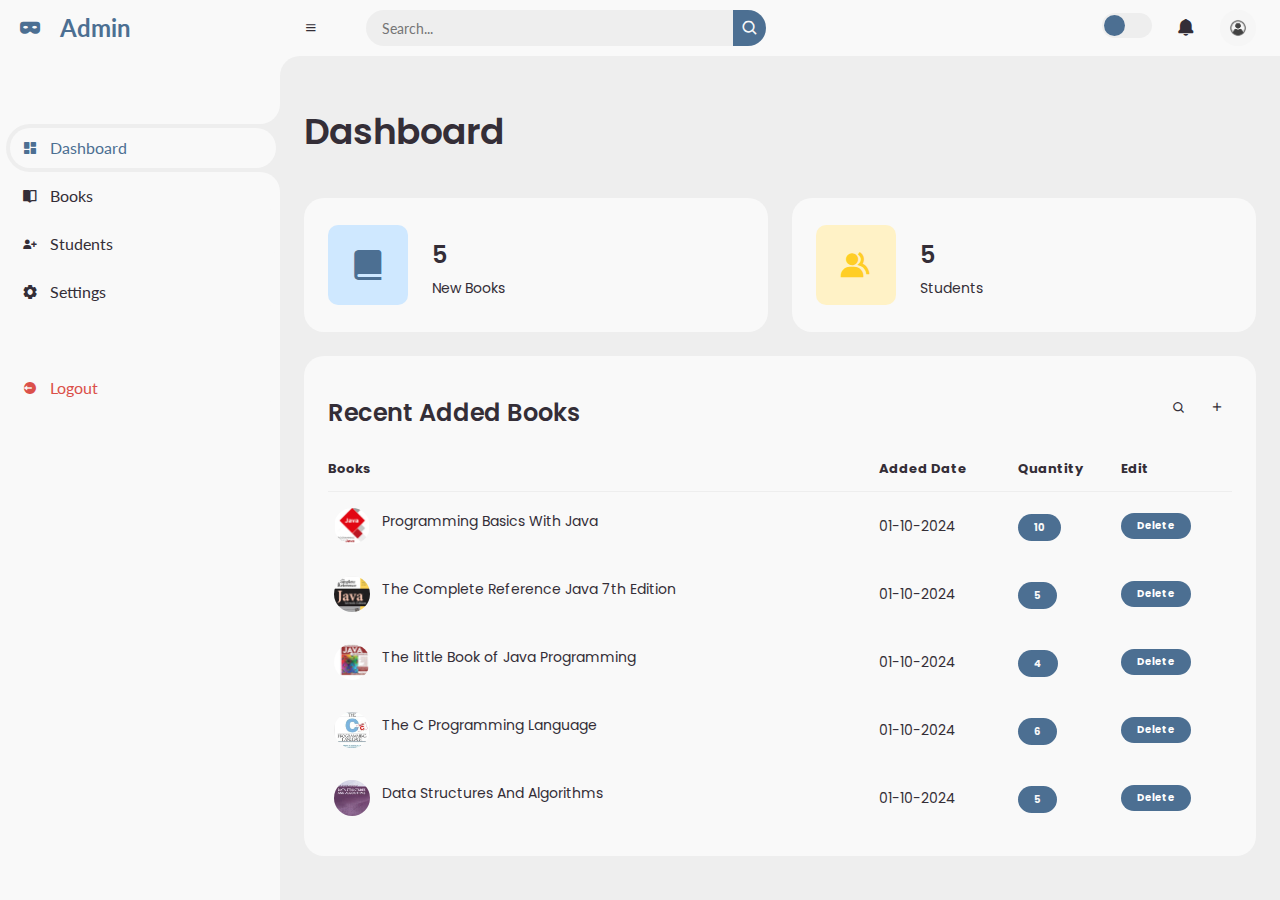
<file: admin-dashboard/html/index.html>
<!DOCTYPE html>
<html lang="en">
<head>
	<meta charset="UTF-8">
	<meta name="viewport" content="width=device-width, initial-scale=1.0">

	<!-- Boxicons -->
	<link href='https://unpkg.com/boxicons@2.0.9/css/boxicons.min.css' rel='stylesheet'>

	<link href='https://maxcdn.bootstrapcdn.com/bootstrap/3.4.1/css/bootstrap.min.css' rel="stylesheet">


	<script src="https://ajax.googleapis.com/ajax/libs/jquery/3.7.1/jquery.min.js"></script>
	<script src="https://maxcdn.bootstrapcdn.com/bootstrap/3.4.1/js/bootstrap.min.js"></script>

	<!-- My CSS -->
	<link rel="stylesheet" href="../css/style.css">
	<link rel="stylesheet" href="../css/addBook.css">


	<title>AdminHub</title>
</head>
<body>


	<!-- SIDEBAR -->
	<section id="sidebar">
		<a href="#" class="brand">
			<i class='bx bxs-mask ' ></i>
			<span class="text">Admin</span>
		</a>
		<ul class="side-menu top">
			<li class="active">
				<a href="#dashboard">
					<i class='bx bxs-dashboard'></i>
					<span class="text">Dashboard</span>
				</a>
			</li>
			<li>
				<a href="#recentBooksTable">
					<i class='bx bxs-book-open'></i>
					<span class="text" onclick="">Books</span>
				</a>
			</li>
			<li>
				<a href="#recentAddedStudents">
					<i class='bx bxs-user-plus'></i>
					<span class="text">Students</span>
				</a>
			</li>
			<li>
				<a href="#">
					<i class='bx bxs-cog'></i>
					<span class="text">Settings</span>
				</a>
			</li>
		</ul>
		<ul class="side-menu">
			<li>
				<a href="#" class="logout">
					<i class='bx bxs-log-out-circle'></i>
					<span class="text">Logout</span>
				</a>
			</li>
		</ul>
	</section>
	<!-- SIDEBAR -->



	<!-- CONTENT -->
	<section id="content">
		<!-- NAVBAR -->
		<nav>
			<i class='bx bx-menu' ></i>
			<a href="#" class="nav-link"></a>
			<form action="#">
				<div class="form-input">
					<input type="search" placeholder="Search...">
					<button type="submit" class="search-btn"><i class='bx bx-search' ></i></button>
				</div>
			</form>
			<input type="checkbox" id="switch-mode" hidden>
			<label for="switch-mode" class="switch-mode"></label>
			<a href="#" class="notification">
				<i class='bx bxs-bell' ></i>
			</a>
			<a href="#" class="profile">
				<img src="../../img/admin.webp">
			</a>
		</nav>
		<!-- NAVBAR -->

		<!-- MAIN -->
		<main>
			<div class="head-title" id="dashboard">
				<div class="left">
					<h1>Dashboard</h1>
					<!--
					<ul class="breadcrumb">
						<li>
							<a href="#">Dashboard</a>
						</li>
						<li><i class='bx bx-chevron-right' ></i></li>
						<li>
							<a class="active" href="#">Home</a>
						</li>
					</ul>
					-->
				</div>
			</div>

			<ul class="box-info">
				<li>
					<i class='bx bxs-book-alt'></i>
					<span class="text">


						<h3 id="bookCount">5</h3>
						<p>New Books</p>
                </span>
				</li>
				<li>
					<i class='bx bxs-group'></i>
					<span class="text">
						<h3 id="studentCount">5</h3>
						<p>Students</p>
					</span>
				</li>
			</ul>

			<div class="table-data">
				<div class="order" id="recentBooksTable">
					<div class="head">
						<h3>Recent Added Books</h3>
						<i class='bx bx-search'></i>
						<div>
							<button type="button" class="buttonToAddBox" id="addBookButton" data-toggle="modal" data-target="#myModal" >
								<i class='bx bx-plus'></i>
							</button>
							<div class="modal fade" id="myModal" role="dialog">
								<div class="modal-dialog modal-xs modal-dialog-centered"> <!-- Add modal-dialog-centered class here -->
									<div class="modal-content">
										<div class="modal-header">
											<button type="button" class="close" data-dismiss="modal">&times;</button>
											<h3 class="modal-title">Add Book</h3>
										</div>
										<div class=" todo-input-grid">
											<input placeholder="Book Name" class="js-name-input name-input">
											<input placeholder="Quantity" class="js-quantity-input name-input">
											<input type="date" class="js-date-input date-input">
										</div>
										<div class="modal-footer">
											<button  onClick="addTodo()" class="add-todo-button">Add</button>
											<button type="button" class="btn btn-default" data-dismiss="modal">Close</button>

										</div>
									</div>
								</div>
							</div>
							<!-- modal-dialog -->


						</div>
					</div>

					<table>
						<thead>
						<tr>
							<th>Books</th>
							<th>Added Date</th>
							<th>Quantity</th>
							<th> Edit</th>
						</tr>
						</thead>
						<tbody>
						<tr>
							<td>
								<img src="../../img/book1.png">
								<p>Programming Basics With Java</p>
							</td>
							<td>01-10-2024</td>
							<td><span class="status completed">10</span></td>
							<td>
								<button onclick="deleteBook(this)" class="delete-button">Delete</button>
							</td>
						</tr>
						<tr>
							<td>
								<img src="../../img/book2.jpg">
								<p>The Complete Reference Java 7th Edition</p>
							</td>
							<td>01-10-2024</td>
							<td><span class="status pending">5</span></td>
							<td>
								<button onclick="deleteBook(this)" class="delete-button">Delete</button>
							</td>
						</tr>
						<tr>
							<td>
								<img src="../../img/book3.jpg">
								<p>The little Book of Java Programming</p>
							</td>
							<td>01-10-2024</td>
							<td><span class="status process">4</span></td>
							<td>
								<button onclick="deleteBook(this)" class="delete-button">Delete</button>
							</td>
						</tr>
						<tr>
							<td>
								<img src="../../img/book4.webp">
								<p>The C Programming Language</p>
							</td>
							<td>01-10-2024</td>
							<td><span class="status pending">6</span></td>
							<td>
								<button onclick="deleteBook(this)" class="delete-button">Delete</button>
							</td>
						</tr>
						<tr>
							<td>
								<img src="../../img/book5.webp">
								<p>Data Structures And Algorithms</p>
							</td>
							<td>01-10-2024</td>
							<td><span class="status completed">5</span></td>
							<td>
								<button onclick="deleteBook(this)" class="delete-button">Delete</button>
							</td>
						</tr>
						</tbody>
					</table>
				</div>
				<div class="table-data">
					<div class="order" id="recentAddedStudents">
						<div class="head">
							<h3>Student List</h3>
							<i class='bx bx-search'></i>
							<div>
								<button type="button" class="buttonToAddBox" id="addStudentButton" data-toggle="modal" data-target="#my_Modal">
									<i class='bx bx-plus'></i>
								</button>
								<!-- modal-dialog -->
								<div class="modal fade" id="my_Modal" role="dialog">
									<div class="modal-dialog modal-xs modal-dialog-centered"> <!-- Add modal-dialog-centered class here -->
										<div class="modal-content">
											<div class="modal-header">
												<button type="button" class="close" data-dismiss="modal">&times;</button>
												<h3 class="modal-title">Add Student</h3>
											</div>
											<div class="todo-input-grid">
												<input placeholder="Student Name" class="js-student-name-input name-input">
												<input placeholder="Book Name" class="js-book-name-input name-input">
												<input type="date" class="js-date-value-input date-input">
											</div>
											<div class="modal-footer">
												<button onClick="addStudent()" class="add-todo-button">Add</button>
												<button type="button" class="btn btn-default" data-dismiss="modal">Close</button>
											</div>
										</div>
									</div>
								</div>
							</div>
						</div>

						<table >
							<thead>
							<tr>
								<th>Name</th>
								<th>Book Taken</th>
								<th>Date</th>
								<th>Edit</th>
							</tr>
							</thead>
							<tbody>
							<tr>

								<td>
									<img src="../../img/admin.webp">

									<p>Apeksha Khadka</p>

								</td>
								<td>The Complete Reference Java 7th Edition</td>
								<td>01-10-2024</td>
								<td>
									<button onclick="deleteStudent(this)" class="delete-button">Delete</button>
								</td>


							</tr>
							<tr>
								<td>
									<img src="../../img/admin.webp">
									<p>Zayn Malik</p>

								</td>
								<td>C++</td>
								<td>01-10-2024</td>
								<td>
									<button onclick="deleteStudent(this)" class="delete-button">Delete</button>
								</td>
							</tr>
							<tr>
								<td>
									<img src="../../img/admin.webp">
									<p>Lana Del Rey</p>

								</td>
								<td>Data Structures and Algorithm</td>
								<td>01-10-2024</td>
								<td>
									<button onclick="deleteStudent(this)" class="delete-button">Delete</button>
								</td>
							</tr>
							<tr>
								<td>
									<img src="../../img/admin.webp">
									<p>Adele</p>

								</td>
								<td>The C Programming Language</td>
								<td>01-10-2024</td>
								<td>
									<button onclick="deleteStudent(this)" class="delete-button">Delete</button>
								</td>
							</tr>
							<tr>
								<td>
									<img src="../../img/admin.webp">
									<p>Giveon</p>

								</td>
								<td>The Complete Reference Java 7th Edition</td>
								<td>01-10-2024</td>
								<td>
									<button onclick="deleteStudent(this)" class="delete-button">Delete</button>
								</td>
							</tr>
							</tbody>
						</table>
					</div>

				</div>
			</div>

		</main>
		<!-- MAIN -->
	</section>
	<!-- CONTENT -->

	<script src="https://cdnjs.cloudflare.com/ajax/libs/twitter-bootstrap/5.3.0/js/bootstrap.bundle.min.js"></script>

	<script src="../js/script.js"></script>

</body>
</html>
</file>
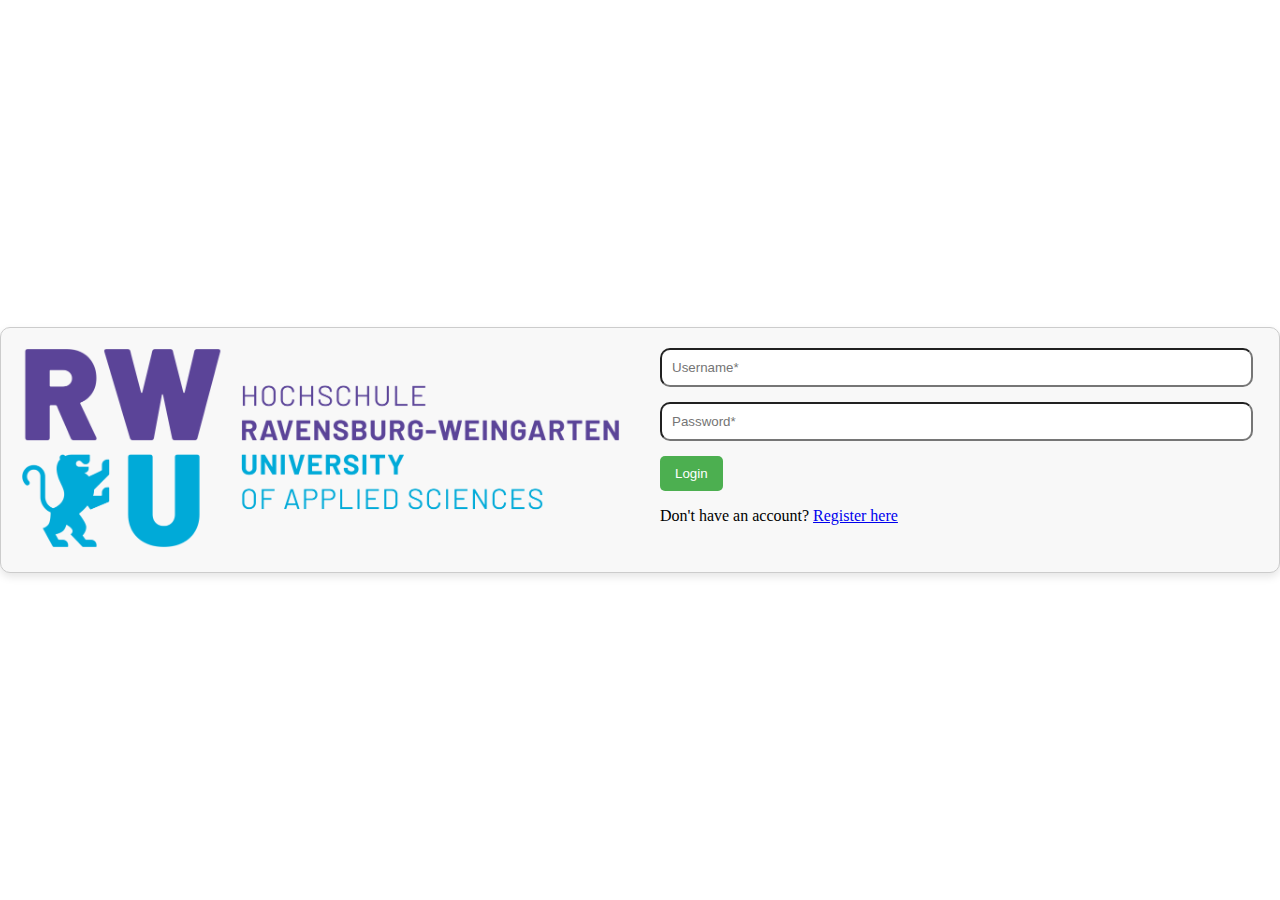
<file: admin-dashboard/html/user.html>
<!DOCTYPE html>
<html lang="en">
<head>
    <meta charset="UTF-8">
    <meta name="viewport" content="width=device-width, initial-scale=1.0">
    <style>
        body {
            display: flex;
            justify-content: center;
            align-items: center;
            height: 100vh;
            margin: 0;
        }

        .outer-container {
            border: 1px solid #ccc;
            border-radius: 10px;
            overflow: hidden;
            width: 100%;
            
            display: flex;
            background-color: #f8f8f8;
            box-shadow: 0 4px 8px rgba(0, 0, 0, 0.1);
        }

        .container {
            display: flex;
            width: 100%;
        }

        .image-container {
            flex: 1;
            text-align: center;
            padding: 20px;
        }

        .form-container {
            flex: 1;
            padding: 20px;
            box-sizing: border-box;
        }

        .form-container form {
            display: block;
        }

        .form-container.register {
            display: none;
        }

        .input-field {
            width: 95%;
            padding: 10px;
            margin-bottom: 15px;
            border-radius: 10px;
        }

        button {
            background-color: #4CAF50;
            color: white;
            padding: 10px 15px;
            border: none;
            border-radius: 5px;
            cursor: pointer;
        }

        button:hover {
            background-color: #45a049;
        }

        .social-icons img {
            width: 30px;
            margin-right: 10px;
            cursor: pointer;
        }
    </style>
    <title>Login Page</title>
</head>
<body>
    <div class="outer-container">
        <div class="container">
            <div class="image-container">
                <img src="RWU_Logo_cmyk.svg.png" alt="Your Image" style="max-width: 100%;">
                
            </div>
            <div class="form-container" id="loginForm">
                <form onsubmit="return login()">
                    <div>
                        <input id="username" type="text" class="input-field" placeholder="Username*" required>
                    </div>
                    <div>
                        <input id="password" type="password" class="input-field" placeholder="Password*" required>
                    </div>
                    <div>
                        <button type="submit">Login</button>
                    </div>
                </form>
                <p>Don't have an account? <a href="#" onclick="toggleForm('registerForm')">Register here</a></p>
            </div>
            <div class="form-container register" id="registerForm">
                <form onsubmit="return register()">
                    <div>
                        <input id="registerUsername" type="text" class="input-field" placeholder="Username" required>
                    </div>
                    <div>
                        <input id="registerEmail" type="email" class="input-field" placeholder="Email" required>
                    </div>
                    <div>
                        <input id="registerPassword" type="password" class="input-field" placeholder="Password" required>
                    </div>
                    <div>
                        <button type="submit">Register</button>
                    </div>
                </form>
                <p>Already have an account? <a href="#" onclick="toggleForm('loginForm')">Login here</a></p>
            </div>
        </div>
    </div>


    <script>
        function toggleForm(formId) {
            document.getElementById('loginForm').classList.toggle('register');
            document.getElementById('registerForm').classList.toggle('register');
        }


        function login() {
            var username = document.getElementById('username').value;
            var password = document.getElementById('password').value;

            // Check for specific credentials
            if (username === 'ak-201123' && password === 'asdfgLKJH1@') {
                // Redirect to index.html
                window.location.href = 'index.html';
                return false;
            }
            else if (username === 'username' && password === 'asdfgLKJH1@') {
                // Redirect to index.html
                window.location.href = 'index.html';
                return false;
            } else {
                alert('Invalid username or password. Please try again.');
                return false; // Prevent form submission
            }
        }

        function register() {
            var username = document.getElementById('registerUsername').value;
            var password = document.getElementById('registerPassword').value;

            // Check if the username is already taken
            var existingUser = registeredUsers.find(function(user) {
                return user.username === username;
            });

            if (existingUser) {
                alert('Username already exists. Please choose a different one.');
                return false; // Prevent form submission
            }


            registeredUsers.push({ username: username, password: password });

            alert('Registration successful! You can now login.');
            toggleForm('loginForm');

            return false; // Prevent form submission
        }
    </script>
</body>
</html>
</file>
<file: admin-dashboard/css/style.css>
@import url('https://fonts.googleapis.com/css2?family=Lato:wght@400;700&family=Poppins:wght@400;500;600;700&display=swap');

* {
	margin: 0;
	padding: 0;
	box-sizing: border-box;
}

a {
	text-decoration: none;
}
a {
	text-decoration: none !important;
}

li {
	list-style: none;
}

 a {
	 text-decoration: none !important;
 }
/* Remove underline for anchor elements with icons */
a[href]::before {
	text-decoration: none;
}
/* Apply underline only to anchor elements with text */
a[href]:not(:empty) {
	text-decoration: underline;
}

:root {
	--poppins: 'Poppins', sans-serif;
	--lato: 'Lato', sans-serif;

	--light: #F9F9F9;
	--blue: #4c6f92;
	--light-blue: #CFE8FF;
	--grey: #eee;
	--dark-grey: #AAAAAA;
	--dark: #342E37;
	--red: #DB504A;
	--yellow: #FFCE26;
	--light-yellow: #FFF2C6;
	--orange: #FD7238;
	--light-orange: #FFE0D3;
}

html {
	overflow-x: hidden;
}

body.dark {
	--light: #0C0C1E;
	--grey: #060714;
	--dark: #FBFBFB;
}

body {
	background: var(--grey);
	overflow-x: hidden;
}





/* SIDEBAR */
#sidebar {
	position: fixed;
	top: 0;
	left: 0;
	width: 280px;
	height: 100%;
	background: var(--light);
	z-index: 2000;
	font-family: var(--lato);
	transition: .3s ease;
	overflow-x: hidden;
	scrollbar-width: none;
}
#sidebar::--webkit-scrollbar {
	display: none;
}
#sidebar.hide {
	width: 60px;
}
#sidebar .brand {
	font-size: 24px;
	font-weight: 700;
	height: 56px;
	display: flex;
	align-items: center;
	color: var(--blue);
	position: sticky;
	top: 0;
	left: 0;
	background: var(--light);
	z-index: 500;
	padding-bottom: 20px;
	box-sizing: content-box;
}
#sidebar .brand .bx {
	min-width: 60px;
	display: flex;
	justify-content: center;
}
#sidebar .side-menu {

	width: 100%;
	margin-top: 48px;
}
#sidebar .side-menu li {
	height: 48px;
	background: transparent;
	margin-left: 6px;
	border-radius: 48px 0 0 48px;
	padding: 4px;

}
#sidebar .side-menu li.active {
	background: var(--grey);
	position: relative;
}
#sidebar .side-menu li.active::before {
	content: '';
	position: absolute;
	width: 40px;
	height: 40px;
	border-radius: 50%;
	top: -40px;
	right: 0;
	box-shadow: 20px 20px 0 var(--grey);
	z-index: -1;
}
#sidebar .side-menu li.active::after {
	content: '';
	position: absolute;
	width: 40px;
	height: 40px;
	border-radius: 50%;
	bottom: -40px;
	right: 0;
	box-shadow: 20px -20px 0 var(--grey);
	z-index: -1;
}
#sidebar .side-menu li a {
	width: 100%;
	height: 100%;
	background: var(--light);
	display: flex;
	align-items: center;
	border-radius: 48px;
	font-size: 16px;
	color: var(--dark);
	white-space: nowrap;
	overflow-x: hidden;
}
#sidebar .side-menu.top li.active a {
	color: var(--blue);
}
#sidebar.hide .side-menu li a {
	width: calc(48px - (4px * 2));
	transition: width .3s ease;
}
#sidebar .side-menu li a.logout {
	color: var(--red);
}
#sidebar .side-menu.top li a:hover {
	color: var(--blue);
}
#sidebar .side-menu li a .bx {
	min-width: calc(60px  - ((4px + 6px) * 2));
	display: flex;
	justify-content: center;
}
/* Remove text decoration from anchor elements in the sidebar */
#sidebar a::before,
#sidebar a::after {
	text-decoration: none !important;
}

/* SIDEBAR */





/* CONTENT */
#content {
	position: relative;
	width: calc(100% - 280px);
	left: 280px;
	transition: .3s ease;
}
#sidebar.hide ~ #content {
	width: calc(100% - 60px);
	left: 60px;

}




/* NAVBAR */
#content nav {
	height: 56px;
	background: var(--light);
	padding: 0 24px;
	display: flex;
	align-items: center;
	grid-gap: 24px;
	font-family: var(--lato);
	position: sticky;
	top: 0;
	left: 0;
	z-index: 1000;
}
#content nav::before {
	content: '';
	position: absolute;
	width: 40px;
	height: 40px;
	bottom: -40px;
	left: 0;
	border-radius: 50%;
	box-shadow: -20px -20px 0 var(--light);
}
#content nav a {
	color: var(--dark);
}
#content nav .bx.bx-menu {
	cursor: pointer;
	color: var(--dark);
}
#content nav .nav-link {
	font-size: 16px;
	transition: .3s ease;
}
#content nav .nav-link:hover {
	color: var(--blue);
}
#content nav form {
	max-width: 400px;
	width: 100%;
	margin-right: auto;
}
#content nav form .form-input {
	display: flex;
	align-items: center;
	height: 36px;
}
#content nav form .form-input input {
	flex-grow: 1;
	padding: 0 16px;
	height: 100%;
	border: none;
	background: var(--grey);
	border-radius: 36px 0 0 36px;
	outline: none;
	width: 100%;
	color: var(--dark);
}
#content nav form .form-input button {
	width: 36px;
	height: 100%;
	display: flex;
	justify-content: center;
	align-items: center;
	background: var(--blue);
	color: var(--light);
	font-size: 18px;
	border: none;
	outline: none;
	border-radius: 0 36px 36px 0;
	cursor: pointer;
}
#content nav .notification {
	font-size: 20px;
	position: relative;
}
#content nav .notification .num {
	position: absolute;
	top: -6px;
	right: -6px;
	width: 20px;
	height: 20px;
	border-radius: 50%;
	border: 2px solid var(--light);
	background: var(--red);
	color: var(--light);
	font-weight: 700;
	font-size: 12px;
	display: flex;
	justify-content: center;
	align-items: center;
}
#content nav .profile img {
	width: 36px;
	height: 36px;
	object-fit: cover;
	border-radius: 50%;
}
#content nav .switch-mode {
	display: block;
	min-width: 50px;
	height: 25px;
	border-radius: 25px;
	background: var(--grey);
	cursor: pointer;
	position: relative;
}
#content nav .switch-mode::before {
	content: '';
	position: absolute;
	top: 2px;
	left: 2px;
	bottom: 2px;
	width: calc(25px - 4px);
	background: var(--blue);
	border-radius: 50%;
	transition: all .3s ease;
}

#content nav #switch-mode:checked + .switch-mode::before {
	left: calc(100% - (25px - 4px) - 2px);
}
/* NAVBAR */





/* MAIN */
#content main {
	width: 100%;
	padding: 36px 24px;
	font-family: var(--poppins);
	max-height: calc(100vh - 56px);
	overflow-y: auto;
}
#content main .head-title {
	display: flex;
	align-items: center;
	justify-content: space-between;
	grid-gap: 16px;
	flex-wrap: wrap;
}
#content main .head-title .left h1 {
	font-size: 36px;
	font-weight: 600;
	margin-bottom: 10px;
	color: var(--dark);
}
#content main .head-title .left .breadcrumb {
	display: flex;
	align-items: center;
	grid-gap: 16px;
}
#content main .head-title .left .breadcrumb li {
	color: var(--dark);
}
#content main .head-title .left .breadcrumb li a {
	color: var(--dark-grey);
	pointer-events: none;
}
#content main .head-title .left .breadcrumb li a.active {
	color: var(--blue);
	pointer-events: unset;
}
#content main .head-title .btn-download {
	height: 36px;
	padding: 0 16px;
	border-radius: 36px;
	background: var(--blue);
	color: var(--light);
	display: flex;
	justify-content: center;
	align-items: center;
	grid-gap: 10px;
	font-weight: 500;
}




#content main .box-info {
	display: grid;
	grid-template-columns: repeat(auto-fit, minmax(240px, 1fr));
	grid-gap: 24px;
	margin-top: 36px;
}
#content main .box-info li {
	padding: 24px;
	background: var(--light);
	border-radius: 20px;
	display: flex;
	align-items: center;
	grid-gap: 24px;
}
#content main .box-info li .bx {
	width: 80px;
	height: 80px;
	border-radius: 10px;
	font-size: 36px;
	display: flex;
	justify-content: center;
	align-items: center;
}
#content main .box-info li:nth-child(1) .bx {
	background: var(--light-blue);
	color: var(--blue);
}
#content main .box-info li:nth-child(2) .bx {
	background: var(--light-yellow);
	color: var(--yellow);
}
#content main .box-info li:nth-child(3) .bx {
	background: var(--light-orange);
	color: var(--orange);
}
#content main .box-info li .text h3 {
	font-size: 24px;
	font-weight: 600;
	color: var(--dark);
}
#content main .box-info li .text p {
	color: var(--dark);
}





#content main .table-data {
	display: flex;
	flex-wrap: wrap;
	grid-gap: 24px;
	margin-top: 24px;
	width: 100%;
	color: var(--dark);
}
#content main .table-data > div {
	border-radius: 20px;
	background: var(--light);
	padding: 24px;
	overflow-x: auto;
}
#content main .table-data .head {
	display: flex;
	align-items: center;
	grid-gap: 16px;
	margin-bottom: 24px;
}
#content main .table-data .head h3 {
	margin-right: auto;
	font-size: 24px;
	font-weight: 600;
}
#content main .table-data .head .bx {
	cursor: pointer;
}

#content main .table-data .order {
	flex-grow: 1;
	flex-basis: 500px;
}
#content main .table-data .order table {
	width: 100%;
	border-collapse: collapse;
}
#content main .table-data .order table th {
	padding-bottom: 12px;
	font-size: 13px;
	text-align: left;
	border-bottom: 1px solid var(--grey);
}
#content main .table-data .order table td {
	padding: 16px 0;
}
#content main .table-data .order table tr td:first-child {
	display: flex;
	align-items: center;
	grid-gap: 12px;
	padding-left: 6px;
}
#content main .table-data .order table td img {
	width: 36px;
	height: 36px;
	border-radius: 50%;
	object-fit: cover;
}
#content main .table-data .order table tbody tr:hover {
	background: var(--grey);
}
#content main .table-data .order table tr td .status  {
	font-size: 10px;
	padding: 6px 16px;
	color: var(--light);
	border-radius: 20px;
	font-weight: 700;
}
#content main .table-data .order table tr td .status.completed{
	background: var(--blue);
}
#content main .table-data .order table tr td .status.process {
	background: var(--blue);
}
#content main .table-data .order table tr td .status.pending {
	background: var(--blue);
}
#content main .table-data .order table tr td .delete-button{
	background: var(--blue);
	font-size: 10px;
	padding: 6px 16px;
	color:white;
	border-radius: 20px;
	font-weight: 700;
	border:none;
}


#content main .table-data .todo {
	flex-grow: 1;
	flex-basis: 300px;
}
#content main .table-data .todo .todo-list {
	width: 100%;
}
#content main .table-data .todo .todo-list li {
	width: 100%;
	margin-bottom: 16px;
	background: var(--grey);
	border-radius: 10px;
	padding: 14px 20px;
	display: flex;
	justify-content: space-between;
	align-items: center;
}
#content main .table-data .todo .todo-list li .bx {
	cursor: pointer;
}
#content main .table-data .todo .todo-list li.completed {
	border-left: 10px solid var(--blue);
}
#content main .table-data .todo .todo-list li.not-completed {
	border-left: 10px solid var(--orange);
}
#content main .table-data .todo .todo-list li:last-child {
	margin-bottom: 0;
}

.buttonToAddBox{

	background: #F9F9F9;
	border:none;
	height: 20px;
	width:30px;
}

/* MAIN */
/* CONTENT */









@media screen and (max-width: 768px) {
	#sidebar {
		width: 200px;
	}

	#content {
		width: calc(100% - 60px);
		left: 200px;
	}

	#content nav .nav-link {
		display: none;
	}
}






@media screen and (max-width: 576px) {
	#content nav form .form-input input {
		display: none;
	}

	#content nav form .form-input button {
		width: auto;
		height: auto;
		background: transparent;
		border-radius: none;
		color: var(--dark);
	}

	#content nav form.show .form-input input {
		display: block;
		width: 100%;
	}
	#content nav form.show .form-input button {
		width: 36px;
		height: 100%;
		border-radius: 0 36px 36px 0;
		color: var(--light);
		background: var(--red);
	}

	#content nav form.show ~ .notification,
	#content nav form.show ~ .profile {
		display: none;
	}

	#content main .box-info {
		grid-template-columns: 1fr;
	}

	#content main .table-data .head {
		min-width: 420px;
	}
	#content main .table-data .order table {
		min-width: 420px;
	}
	#content main .table-data .todo .todo-list {
		min-width: 420px;
	}
}
</file>
<file: admin-dashboard/css/addBook.css>
/* addBook.css */

.modal-content {
    padding: 20px;
    /* Add padding to the modal content */

}



.js-name-input, .js-due-date-input {
    width: 100%; /* Make the input fields take up full width */
    padding: 8px; /* Add padding to the input fields */
    border: 1px solid #ccc; /* Add border to the input fields */
    border-radius: 10px; /* Add border radius to the input fields */
}

.add-todo-button {
    padding: 8px 15px; /* Add padding to the button */
    background-color: #007bff; /* Set background color for the button */
    color: #fff; /* Set text color for the button */
    border: none; /* Remove border from the button */
    border-radius: 10px; /* Add border radius to the button */
    cursor: pointer; /* Change cursor to pointer on hover */
}

.add-todo-button:hover {
    background-color: #0056b3; /* Change background color on hover */
}
.modal {
    text-align:center;
    margin-top: 200px;/* Center the modal horizontally */
}

.modal-dialog {
    display: inline-block;
    text-align: left; /* Reset text alignment */
    vertical-align: middle;

}
.btn btn-default{
    color: #060714;
    height:20px;


}
.todo-input-grid input {
    width: 100%;
    padding: 10px;
    margin-bottom: 15px;
    border: 1px solid #ccc;
    border-radius: 5px; /* Add border-radius to make the input boxes rounded */
    box-sizing: border-box;
}

.todo-input-grid{
    margin-bottom: 10px;
    align-items: stretch;
}
</file>
